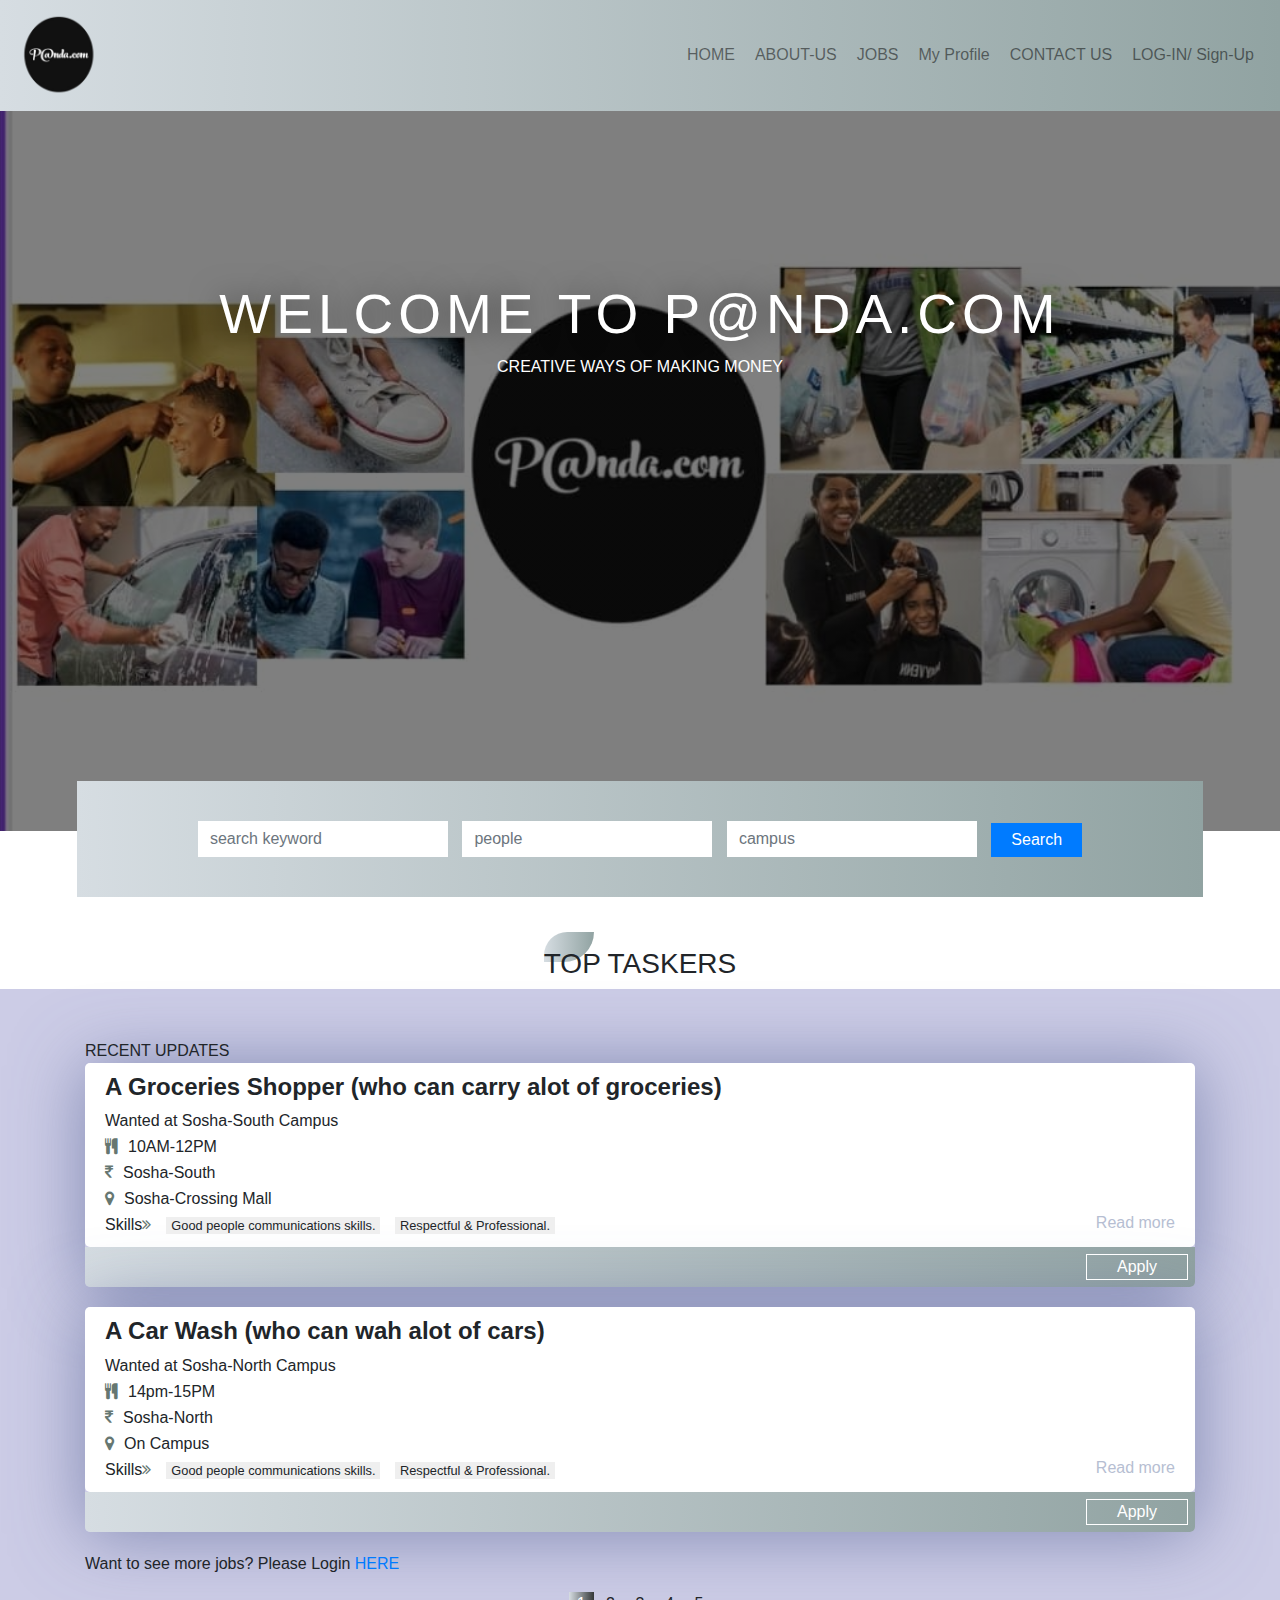
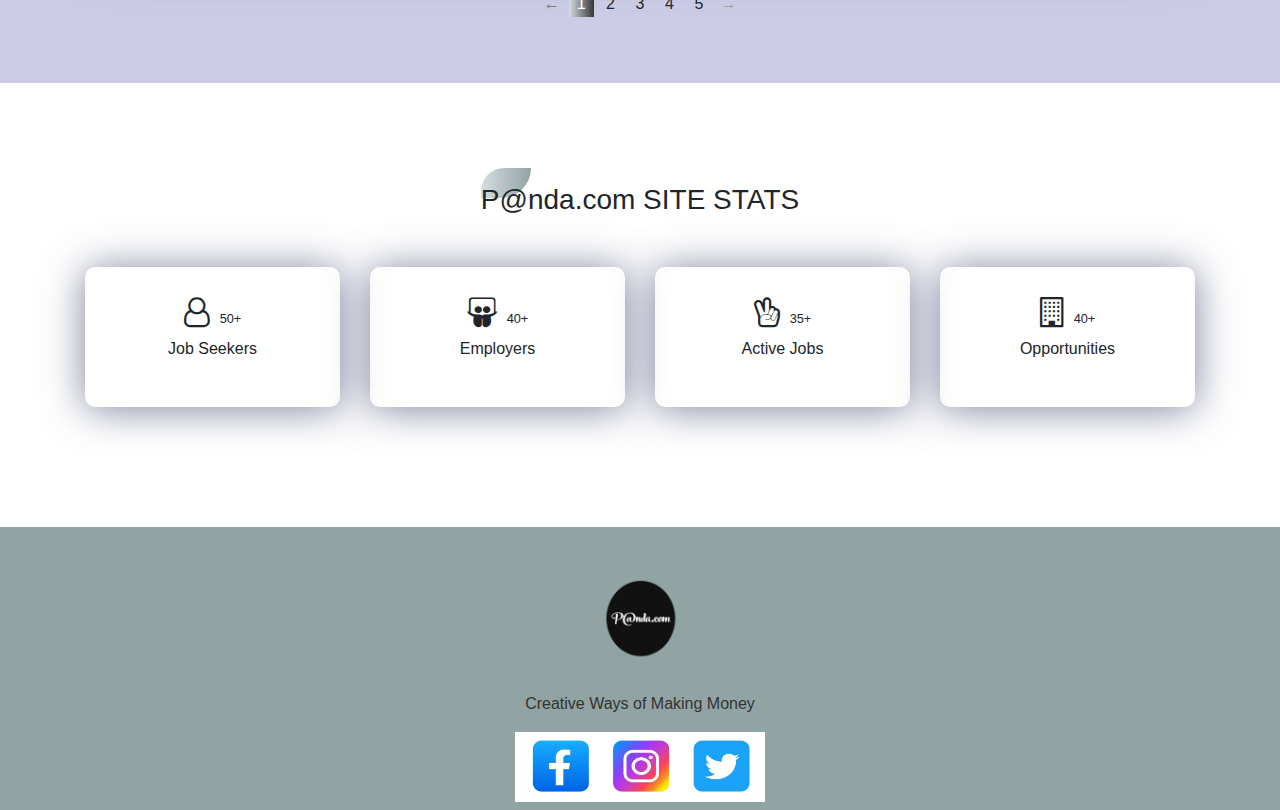
<file: index.html>
<html>
<head>
<title>Job Website Template - Panda.com</title>
<meta name="viewport" content="width=device-width, initial-scale=1.0">
<link rel="stylesheet" href= "styyle.css">
<link rel="stylesheet" href="https://cdn.jsdelivr.net/npm/bootstrap@4.2.1/dist/css/bootstrap.min.css">
<script src="https://code.jquery.com/jquery-3.3.1.slim.min.js"></script>
<script src="https://cdn.jsdelivr.net/npm/bootstrap@4.2.1/dist/js/bootstrap.min.js"></script>
<link rel="stylesheet" href="https://stackpath.bootstrapcdn.com/font-awesome/4.7.0/css/font-awesome.min.css">
</head>
<body>
<!-------header------->

<section id="header">
  <div class="menu-bar">
  <nav class="navbar navbar-expand-lg navbar-light">
    <a class="navbar-brand" href="#"><img width="85" height="85" src="images/logo-removebg-preview.png"></img></a>
  <button class="navbar-toggler" type="button" data-toggle="collapse" data-target="#navbarNav" aria-controls="navbarNav" aria-expanded="false" aria-label="Toggle navigation">
    <span class="navbar-toggler-icon"></span>
  </button>
  <div class="collapse navbar-collapse" id="navbarNav">
    <ul class="navbar-nav ml-auto">
      <li class="nav-item">
        <a class="nav-link" href="index.html">HOME </a>
      </li>
      <li class="nav-item">
        <a class="nav-link" href="ABOUT.html">ABOUT-US</a>
      </li>
      <li class="nav-item">
        <a class="nav-link" href="#">JOBS</a>
      </li>



      <li class="nav-item">
        <a class="nav-link" href="profile.html">My Profile </a>
      </li>


      <li class="nav-item">
        <a class="nav-link" href="CONTACT2.html">CONTACT US</a>
      </li>
    </li>
    <li class="nav-item">
        <a class="nav-link" href="signup.html">LOG-IN/ Sign-Up</a>
    </li>
     
      </li>
    </ul>
  </div>
</nav>
</div>


<div class="banner text-center">
    <h1>WELCOME TO P@NDA.COM</h1>
    <P>CREATIVE WAYS OF MAKING MONEY</P>
</div>
</section>

<div class="search-job text-center">
  <input type="text" class="form-control" placeholder="search keyword">
  <input type="text" class="form-control" placeholder="people">
  <input type="text" class="form-control" placeholder="campus">
  <input type="button" class="btn btn-primary" value="Search">
</div>

<!----------top recruiters----------->

<section id="Recruitors">
   <div class="container text-center">
      <h3>TOP TASKERS</h3>
   </div>
</section>
<!-------Recent Jobs  Job post--------->

<section id="jobs">
<div class="container"
<h4>RECENT UPDATES</h4>

<div class="taskers-details">
  <div class="job-update">
    <h4><b>A Groceries Shopper (who can carry alot of groceries)</b></h4>
    <p>Wanted at Sosha-South Campus</p>
    <i class="fa fa-cutlery"></i><span>10AM-12PM</span><br>
    <i class="fa fa-inr"></i><spa>Sosha-South</spa></span><br>
    <i class="fa fa-map-marker"></i><span>Sosha-Crossing Mall</span><br>
    <p>Skills<i class="fa fa-angle-double-right"></i><small>Good people communications skills.</small>
      <small>Respectful & Professional.</small><a href="#">  Read more</a></p>
  </div>
  <div class="apply-btn">
    <button type="button" class="btn btn-primary">Apply
    </button>
  </div>
</div>

<div class="taskers-details">
  <div class="job-update">
    <h4><b>A Car Wash (who can wah alot of cars)</b></h4>
    <p>Wanted at Sosha-North Campus</p>
    <i class="fa fa-cutlery"></i><span>14pm-15PM</span><br>
    <i class="fa fa-inr"></i><spa>Sosha-North</spa></span><br>
    <i class="fa fa-map-marker"></i><span>On Campus</span><br>
    <p>Skills<i class="fa fa-angle-double-right"></i><small>Good people communications skills.</small>
      <small>Respectful & Professional.</small><a href="#">  Read more</a></p>
  </div>
  <div class="apply-btn">
    <button type="button" class="btn btn-primary">Apply
    </button>
  </div>
</div>

<p class="para-2">
  Want to see more jobs?  Please Login<a href="Login.html">  HERE</a>

<ul class="pagelink text-center">
  <li class="left-arrow">&#8592</li>
  <li class="active">1</li>
  <li>2</li>
  <li>3</li>
  <li>4</li>
  <li>5</li>
  <li class="right-arrow">&#8594</li>
</ul>

</section>

<!---------Site Stats-------->

<section id="site-stats">
<div class="container text-center">
<h3>P@nda.com SITE STATS</h3>
<div class="row">
  <div class="col-md-6">
    <div class="row">
      <div class="col-6">
        <div class="stats-box">
          <i class="fa fa-user-o"></i><span><small>50+</small></span>
          <p>Job Seekers</p>
        </div>
      </div>

      <div class="col-6">
        <div class="stats-box">
          <i class="fa fa-slideshare"></i><span><small>40+</small></span>
          <p>Employers</p>
        </div>
      </div>
    </div>
  </div>

      <div class="col-md-6">
        <div class="row">
          <div class="col-6">
            <div class="stats-box">
              <i class="fa fa-hand-peace-o"></i><span><small>35+</small></span>
              <p>Active Jobs</p>
            </div>
          </div>
    
          <div class="col-6">
            <div class="stats-box">
              <i class="fa fa-building-o"></i><span><small>40+</small></span>
              <p>Opportunities</p>
            </div>
          </div>

    </div>
  </div>
</div>
</div>

</section>

<!----------App Banner------->
<!---<section id="app-banner" class="text-center">
  <h1>Find Jobs On Mobile, Download P@nda.com App</h1>
  
  <div--->

  <!-------Footer------>

  <section id="footer" class="text-center">
    <img width="85" height="85" src="images/logo-removebg-preview.png" class="footer-image"></img> 
    <p>Creative Ways of Making Money</p>
    <a href="#"><img width="250" height="70" src="images/Img social nedia icons.jpeg"/></a>


  </section>


</section>


</body>

</html>
</file>
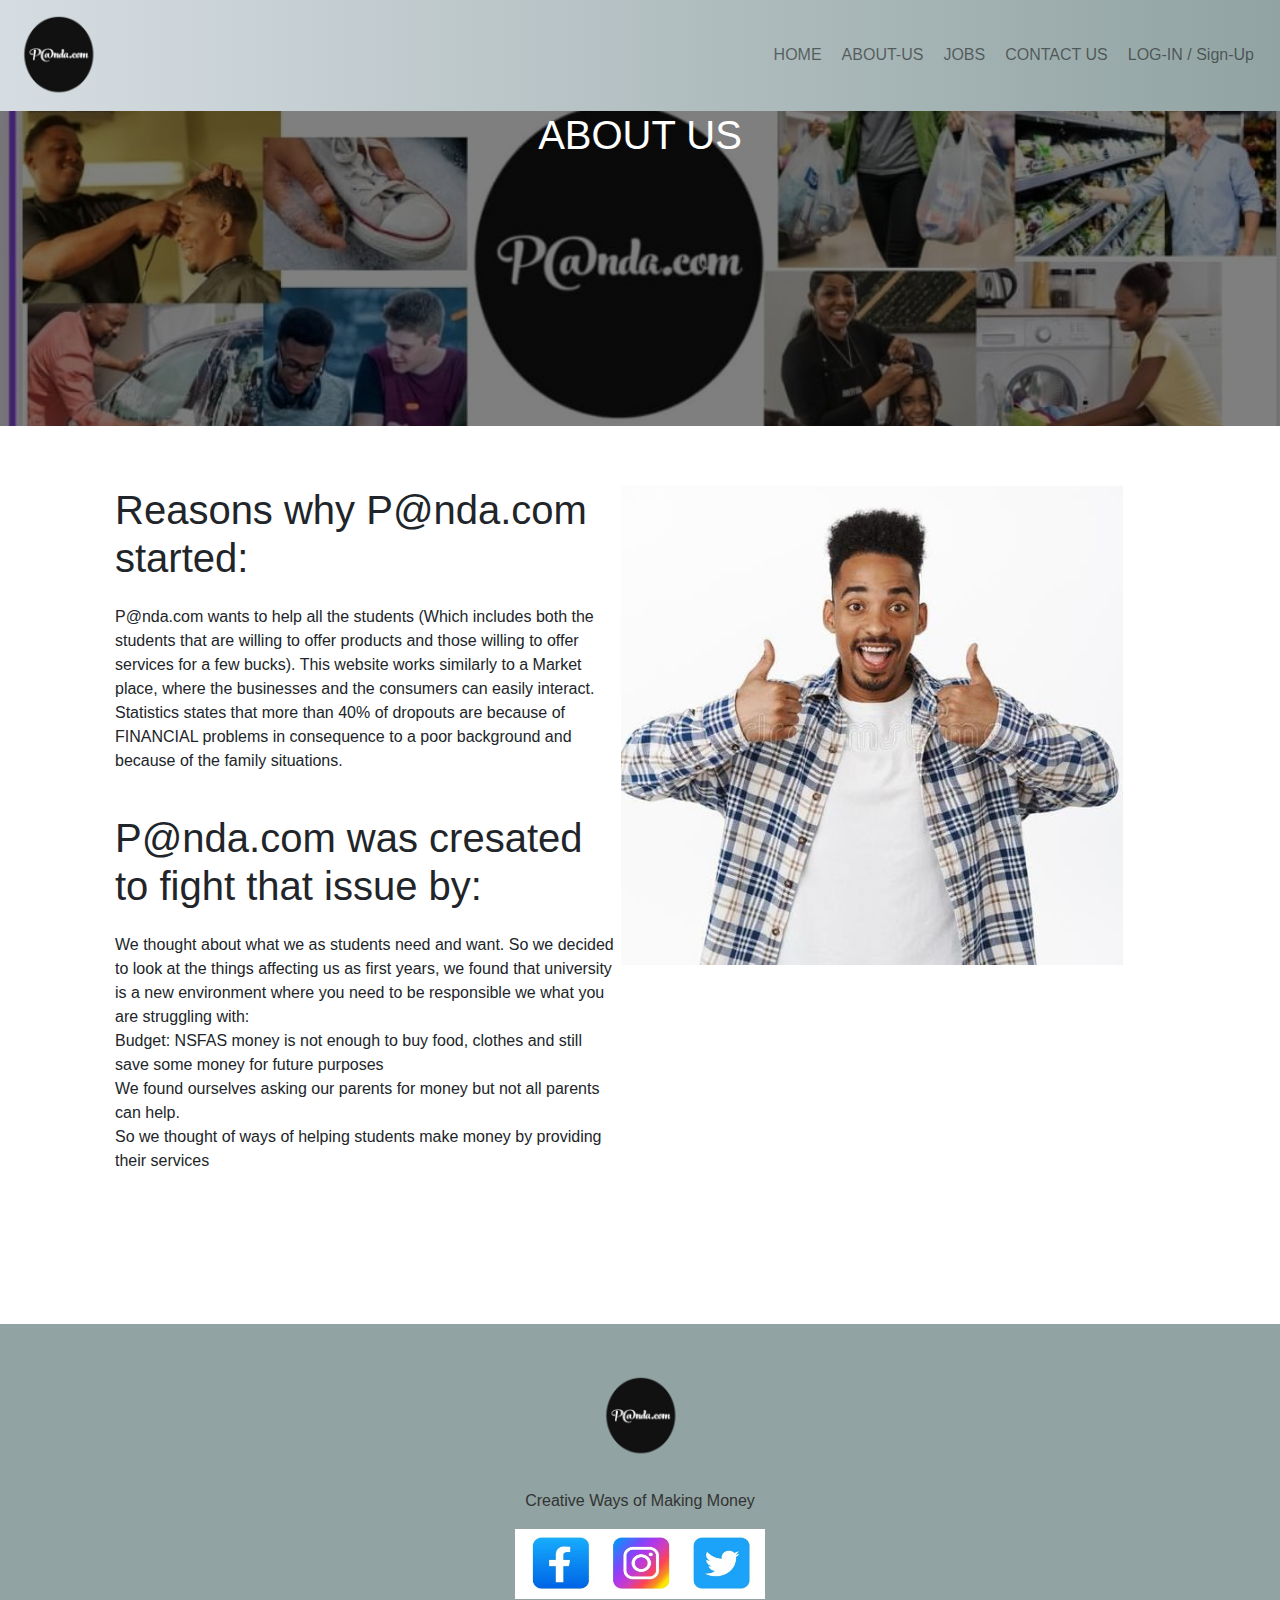
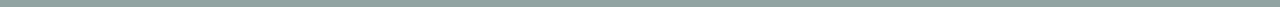
<file: ABOUT.html>
<html>
<head>
<title>Job Website Template - Panda.com</title>
<meta name="viewport" content="width=device-width, initial-scale=1.0">
<link rel="stylesheet" href= "styyle.css">
<link rel="stylesheet" href="https://cdn.jsdelivr.net/npm/bootstrap@4.2.1/dist/css/bootstrap.min.css">
<script src="https://code.jquery.com/jquery-3.3.1.slim.min.js"></script>
<script src="https://cdn.jsdelivr.net/npm/bootstrap@4.2.1/dist/js/bootstrap.min.js"></script>
<link rel="stylesheet" href="https://stackpath.bootstrapcdn.com/font-awesome/4.7.0/css/font-awesome.min.css">
</head>
<body>
<!-------header------->

<section id="header">
  <div class="menu-bar">
  <nav class="navbar navbar-expand-lg navbar-light">
    <a class="navbar-brand" href="#"><img width="85" height="85" src="images/logo-removebg-preview.png"></img></a>
  <button class="navbar-toggler" type="button" data-toggle="collapse" data-target="#navbarNav" aria-controls="navbarNav" aria-expanded="false" aria-label="Toggle navigation">
    <span class="navbar-toggler-icon"></span>
  </button>
  <div class="collapse navbar-collapse" id="navbarNav">
    <ul class="navbar-nav ml-auto">
      <li class="nav-item">
        <a class="nav-link" href="index.html">HOME </a>
      </li>
      <li class="nav-item">
        <a class="nav-link" href="ABOUT.html">ABOUT-US</a>
      </li>
      <li class="nav-item">
        <a class="nav-link" href="#">JOBS</a>
      </li>
      <li class="nav-item">
        <a class="nav-link" href="CONTACT2.html">CONTACT US</a>
      </li>
     <li class="nav-item">
         <a class="nav-link" href="signup.html">LOG-IN / Sign-Up</a>
     </li>
      </li>
    </ul>
  </div>
</nav>
</div>

<div class="sub-banner text-center">
    <h1>ABOUT US</h1>
</div>


</section>

<!----- about us content-------->

<section class="about-us">

  <div class="row">
      <div class="about-col">
          <h1>Reasons why P@nda.com started:</h1>
          <p>P@nda.com  wants to help all the students (Which includes both the students that are willing to offer products and those willing to offer services for a few bucks). This website works similarly to a Market place, where the businesses and the consumers can easily interact.<br> Statistics states that more than 40% of dropouts are because of FINANCIAL problems in consequence to a poor background and because of the family situations.</p>
          <h1> P@nda.com was cresated to fight that issue by:</h1>
          <p>We thought about what we as students need and want. So we decided to look at the things affecting us as first years, we found that university is a new environment where you need to be responsible we what you are struggling with:<br>
            Budget:  NSFAS money is not enough to buy food, clothes and still save some money for future purposes <br>
            We found ourselves asking our parents for money but not all parents can help.<br>
            So we thought of ways of helping students make money by providing their services</p>
      </div>
      <div class="about-col">
        <img src="images/student...Yes.jpeg">
      </div>
  </div>



</section>











  <!-------Footer------>

  <section id="footer" class="text-center">
    <img width="85" height="85" src="images/logo-removebg-preview.png" class="footer-image"></img> 
    <p>Creative Ways of Making Money</p>
    <a href="#"><img width="250" height="70" src="images/Img social nedia icons.jpeg"/></a>


  </section>


</section>


</body>

</html>
</file>
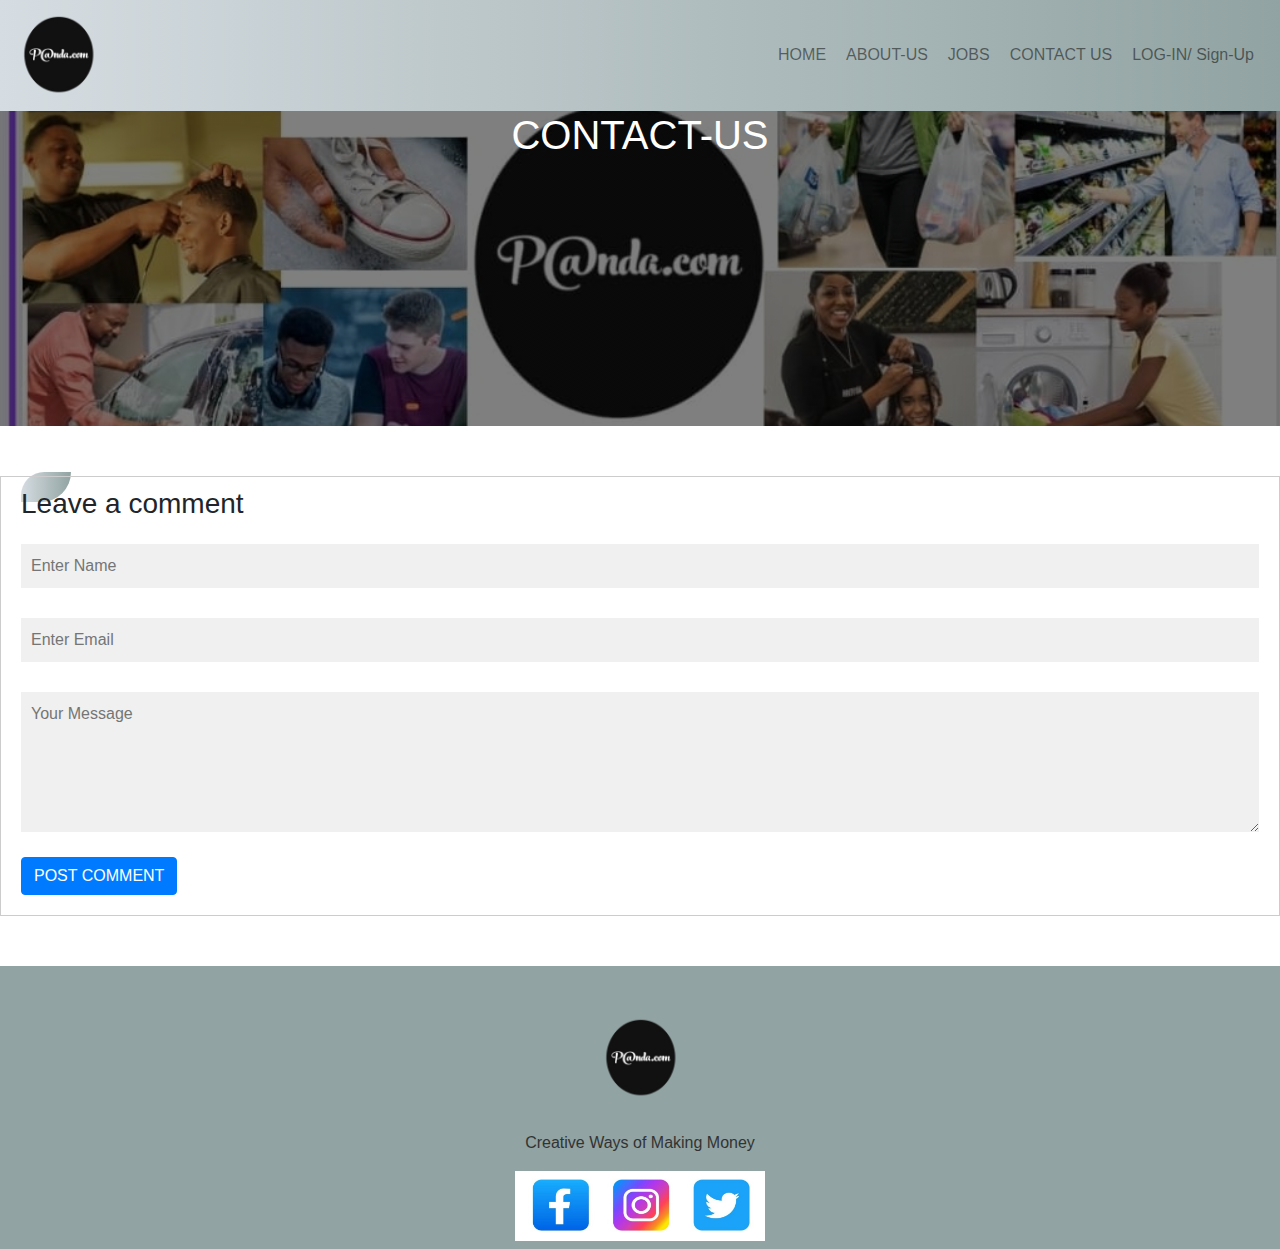
<file: CONTACT2.html>
<html>
<head>
<title>Job Website Template - Panda.com</title>
<meta name="viewport" content="width=device-width, initial-scale=1.0">
<link rel="stylesheet" href= "styyle.css">
<link rel="stylesheet" href="https://cdn.jsdelivr.net/npm/bootstrap@4.2.1/dist/css/bootstrap.min.css">
<script src="https://code.jquery.com/jquery-3.3.1.slim.min.js"></script>
<script src="https://cdn.jsdelivr.net/npm/bootstrap@4.2.1/dist/js/bootstrap.min.js"></script>
<link rel="stylesheet" href="https://stackpath.bootstrapcdn.com/font-awesome/4.7.0/css/font-awesome.min.css">
</head>
<body>
<!-------header------->

<section id="header">
  <div class="menu-bar">
  <nav class="navbar navbar-expand-lg navbar-light">
    <a class="navbar-brand" href="#"><img width="85" height="85" src="images/logo-removebg-preview.png"></img></a>
  <button class="navbar-toggler" type="button" data-toggle="collapse" data-target="#navbarNav" aria-controls="navbarNav" aria-expanded="false" aria-label="Toggle navigation">
    <span class="navbar-toggler-icon"></span>
  </button>
  <div class="collapse navbar-collapse" id="navbarNav">
    <ul class="navbar-nav ml-auto">
      <li class="nav-item">
        <a class="nav-link" href="index.html">HOME </a>
      </li>
      <li class="nav-item">
        <a class="nav-link" href="ABOUT.html">ABOUT-US</a>
      </li>
      <li class="nav-item">
        <a class="nav-link" href="#">JOBS</a>
      </li>
      <li class="nav-item">
        <a class="nav-link" href="CONTACT2.html">CONTACT US</a>
      </li>
     <li class="nav-item">
         <a class="nav-link" href="signup.html">LOG-IN/ Sign-Up</a>
     </li>
      </li>
    </ul>
  </div>
</nav>
</div>

<div class="sub-banner text-center">
    <h1>CONTACT-US</h1>
</div>

</section>

<div class="comment-box">
  <h3>Leave a comment</h3>

  <form class="comment-form">
    <form action="Form-handler.php" method="post">
        <input type="text" name="name" placeholder="Enter Name ">
        <input type="text" name="email" placeholder="Enter Email ">
        <textarea rows="5" name="message" placeholder="Your Message"></textarea>
        <button type="submit" class="btn btn-primary">POST COMMENT</button>
      </form>


  </form>





</div>










  <!-------Footer------>

  <section id="footer" class="text-center">
    <img width="85" height="85" src="images/logo-removebg-preview.png" class="footer-image"></img> 
    <p>Creative Ways of Making Money</p>
    <a href="#"><img width="250" height="70" src="images/Img social nedia icons.jpeg"/></a>


  </section>


</section>


</body>

</html>
</file>
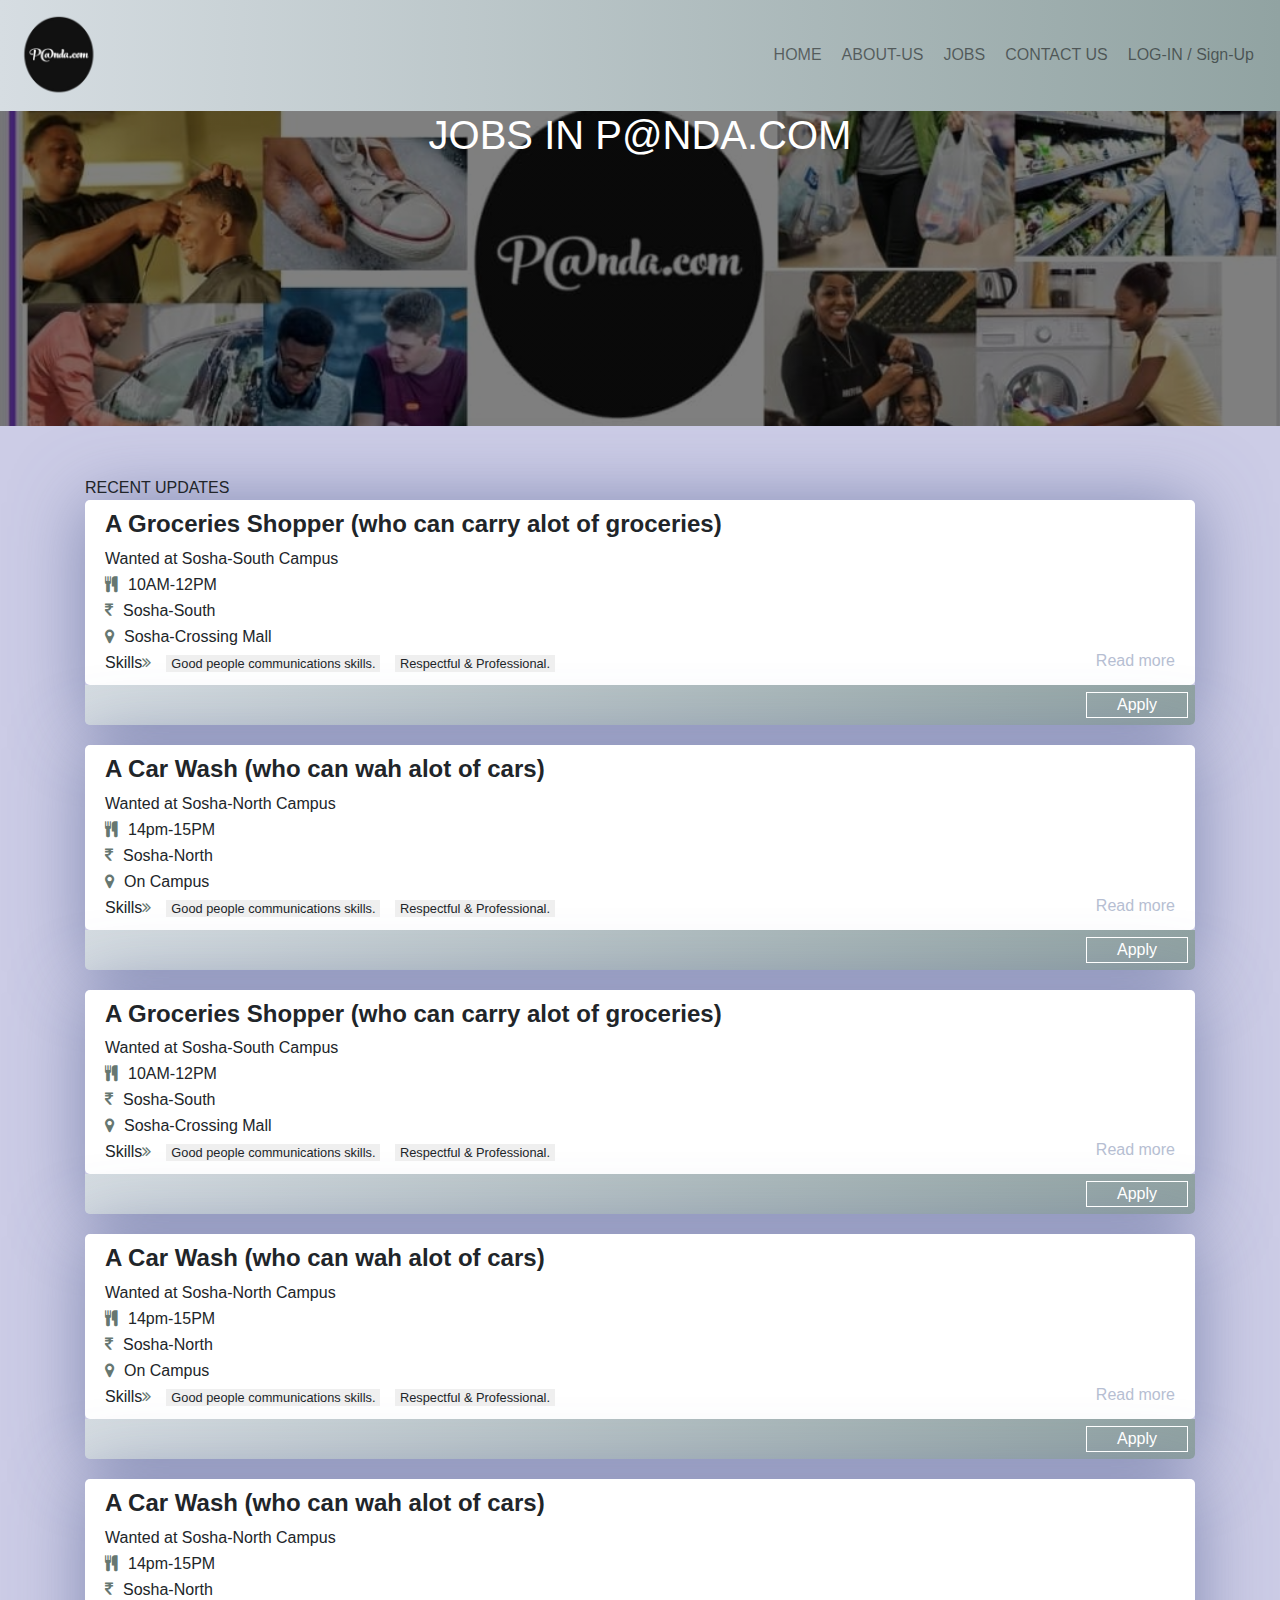
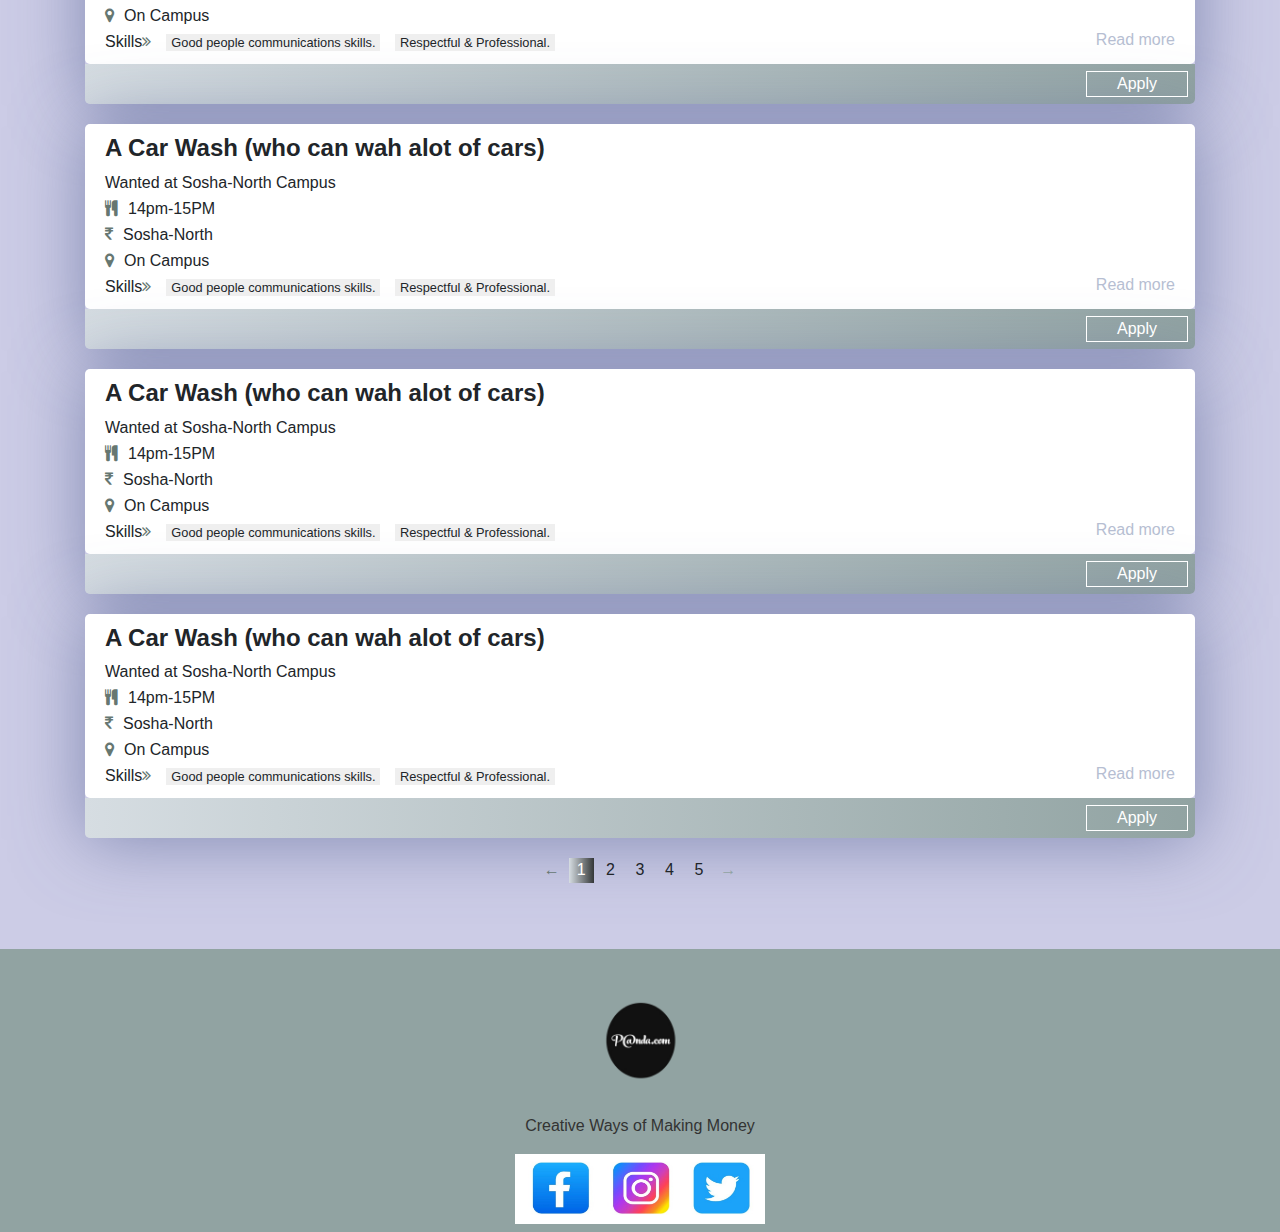
<file: JOBS.html>
<html>
<head>
<title>Job Website Template - Panda.com</title>
<meta name="viewport" content="width=device-width, initial-scale=1.0">
<link rel="stylesheet" href= "styyle.css">
<link rel="stylesheet" href="https://cdn.jsdelivr.net/npm/bootstrap@4.2.1/dist/css/bootstrap.min.css">
<script src="https://code.jquery.com/jquery-3.3.1.slim.min.js"></script>
<script src="https://cdn.jsdelivr.net/npm/bootstrap@4.2.1/dist/js/bootstrap.min.js"></script>
<link rel="stylesheet" href="https://stackpath.bootstrapcdn.com/font-awesome/4.7.0/css/font-awesome.min.css">
</head>
<body>
<!-------header------->

<section id="header">
  <div class="menu-bar">
  <nav class="navbar navbar-expand-lg navbar-light">
    <a class="navbar-brand" href="#"><img width="85" height="85" src="images/logo-removebg-preview.png"></img></a>
  <button class="navbar-toggler" type="button" data-toggle="collapse" data-target="#navbarNav" aria-controls="navbarNav" aria-expanded="false" aria-label="Toggle navigation">
    <span class="navbar-toggler-icon"></span>
  </button>
  <div class="collapse navbar-collapse" id="navbarNav">
    <ul class="navbar-nav ml-auto">
      <li class="nav-item">
        <a class="nav-link" href="index.html">HOME </a>
      </li>
      <li class="nav-item">
        <a class="nav-link" href="ABOUT.html">ABOUT-US</a>
      </li>
      <li class="nav-item">
        <a class="nav-link" href="#">JOBS</a>
      </li>
      <li class="nav-item">
        <a class="nav-link" href="CONTACT2.html">CONTACT US</a>
      </li>
     <li class="nav-item">
         <a class="nav-link" href="signup.html">LOG-IN / Sign-Up</a>
     </li>
      </li>
    </ul>
  </div>
</nav>
</div>

<div class="sub-banner text-center">
    <h1>JOBS IN P@NDA.COM</h1>
</div>

</section>


<!-------Recent Jobs  Job post--------->

<section id="jobs">
<div class="container"
<h4>RECENT UPDATES</h4>

<div class="taskers-details">
  <div class="job-update">
    <h4><b>A Groceries Shopper (who can carry alot of groceries)</b></h4>
    <p>Wanted at Sosha-South Campus</p>
    <i class="fa fa-cutlery"></i><span>10AM-12PM</span><br>
    <i class="fa fa-inr"></i><spa>Sosha-South</spa></span><br>
    <i class="fa fa-map-marker"></i><span>Sosha-Crossing Mall</span><br>
    <p>Skills<i class="fa fa-angle-double-right"></i><small>Good people communications skills.</small>
      <small>Respectful & Professional.</small><a href="#">  Read more</a></p>
  </div>
  <div class="apply-btn">
    <button type="button" class="btn btn-primary">Apply
    </button>
  </div>
</div>

<div class="taskers-details">
  <div class="job-update">
    <h4><b>A Car Wash (who can wah alot of cars)</b></h4>
    <p>Wanted at Sosha-North Campus</p>
    <i class="fa fa-cutlery"></i><span>14pm-15PM</span><br>
    <i class="fa fa-inr"></i><spa>Sosha-North</spa></span><br>
    <i class="fa fa-map-marker"></i><span>On Campus</span><br>
    <p>Skills<i class="fa fa-angle-double-right"></i><small>Good people communications skills.</small>
      <small>Respectful & Professional.</small><a href="#">  Read more</a></p>
  </div>
  <div class="apply-btn">
    <button type="button" class="btn btn-primary">Apply
    </button>
  </div>
</div>

<div class="taskers-details">
  <div class="job-update">
    <h4><b>A Groceries Shopper (who can carry alot of groceries)</b></h4>
    <p>Wanted at Sosha-South Campus</p>
    <i class="fa fa-cutlery"></i><span>10AM-12PM</span><br>
    <i class="fa fa-inr"></i><spa>Sosha-South</spa></span><br>
    <i class="fa fa-map-marker"></i><span>Sosha-Crossing Mall</span><br>
    <p>Skills<i class="fa fa-angle-double-right"></i><small>Good people communications skills.</small>
      <small>Respectful & Professional.</small><a href="#">  Read more</a></p>
  </div>
  <div class="apply-btn">
    <button type="button" class="btn btn-primary">Apply
    </button>
  </div>
</div>

<div class="taskers-details">
    <div class="job-update">
      <h4><b>A Car Wash (who can wah alot of cars)</b></h4>
      <p>Wanted at Sosha-North Campus</p>
      <i class="fa fa-cutlery"></i><span>14pm-15PM</span><br>
      <i class="fa fa-inr"></i><spa>Sosha-North</spa></span><br>
      <i class="fa fa-map-marker"></i><span>On Campus</span><br>
      <p>Skills<i class="fa fa-angle-double-right"></i><small>Good people communications skills.</small>
        <small>Respectful & Professional.</small><a href="#">  Read more</a></p>
    </div>
    <div class="apply-btn">
      <button type="button" class="btn btn-primary">Apply
      </button>
    </div>
  </div>

  <div class="taskers-details">
    <div class="job-update">
      <h4><b>A Car Wash (who can wah alot of cars)</b></h4>
      <p>Wanted at Sosha-North Campus</p>
      <i class="fa fa-cutlery"></i><span>14pm-15PM</span><br>
      <i class="fa fa-inr"></i><spa>Sosha-North</spa></span><br>
      <i class="fa fa-map-marker"></i><span>On Campus</span><br>
      <p>Skills<i class="fa fa-angle-double-right"></i><small>Good people communications skills.</small>
        <small>Respectful & Professional.</small><a href="#">  Read more</a></p>
    </div>
    <div class="apply-btn">
      <button type="button" class="btn btn-primary">Apply
      </button>
    </div>
  </div>

  <div class="taskers-details">
    <div class="job-update">
      <h4><b>A Car Wash (who can wah alot of cars)</b></h4>
      <p>Wanted at Sosha-North Campus</p>
      <i class="fa fa-cutlery"></i><span>14pm-15PM</span><br>
      <i class="fa fa-inr"></i><spa>Sosha-North</spa></span><br>
      <i class="fa fa-map-marker"></i><span>On Campus</span><br>
      <p>Skills<i class="fa fa-angle-double-right"></i><small>Good people communications skills.</small>
        <small>Respectful & Professional.</small><a href="#">  Read more</a></p>
    </div>
    <div class="apply-btn">
      <button type="button" class="btn btn-primary">Apply
      </button>
    </div>
  </div>

  <div class="taskers-details">
    <div class="job-update">
      <h4><b>A Car Wash (who can wah alot of cars)</b></h4>
      <p>Wanted at Sosha-North Campus</p>
      <i class="fa fa-cutlery"></i><span>14pm-15PM</span><br>
      <i class="fa fa-inr"></i><spa>Sosha-North</spa></span><br>
      <i class="fa fa-map-marker"></i><span>On Campus</span><br>
      <p>Skills<i class="fa fa-angle-double-right"></i><small>Good people communications skills.</small>
        <small>Respectful & Professional.</small><a href="#">  Read more</a></p>
    </div>
    <div class="apply-btn">
      <button type="button" class="btn btn-primary">Apply
      </button>
    </div>
  </div>

  <div class="taskers-details">
    <div class="job-update">
      <h4><b>A Car Wash (who can wah alot of cars)</b></h4>
      <p>Wanted at Sosha-North Campus</p>
      <i class="fa fa-cutlery"></i><span>14pm-15PM</span><br>
      <i class="fa fa-inr"></i><spa>Sosha-North</spa></span><br>
      <i class="fa fa-map-marker"></i><span>On Campus</span><br>
      <p>Skills<i class="fa fa-angle-double-right"></i><small>Good people communications skills.</small>
        <small>Respectful & Professional.</small><a href="#">  Read more</a></p>
    </div>
    <div class="apply-btn">
      <button type="button" class="btn btn-primary">Apply
      </button>
    </div>
  </div>

<ul class="pagelink text-center">
  <li class="left-arrow">&#8592</li>
  <li class="active">1</li>
  <li>2</li>
  <li>3</li>
  <li>4</li>
  <li>5</li>
  <li class="right-arrow">&#8594</li>
</ul>

</section>



  <!-------Footer------>

  <section id="footer" class="text-center">
    <img width="85" height="85" src="images/logo-removebg-preview.png" class="footer-image"></img> 
    <p>Creative Ways of Making Money</p>
    <a href="#"><img width="250" height="70" src="images/Img social nedia icons.jpeg"/></a>


  </section>


</section>


</body>

</html>
</file>
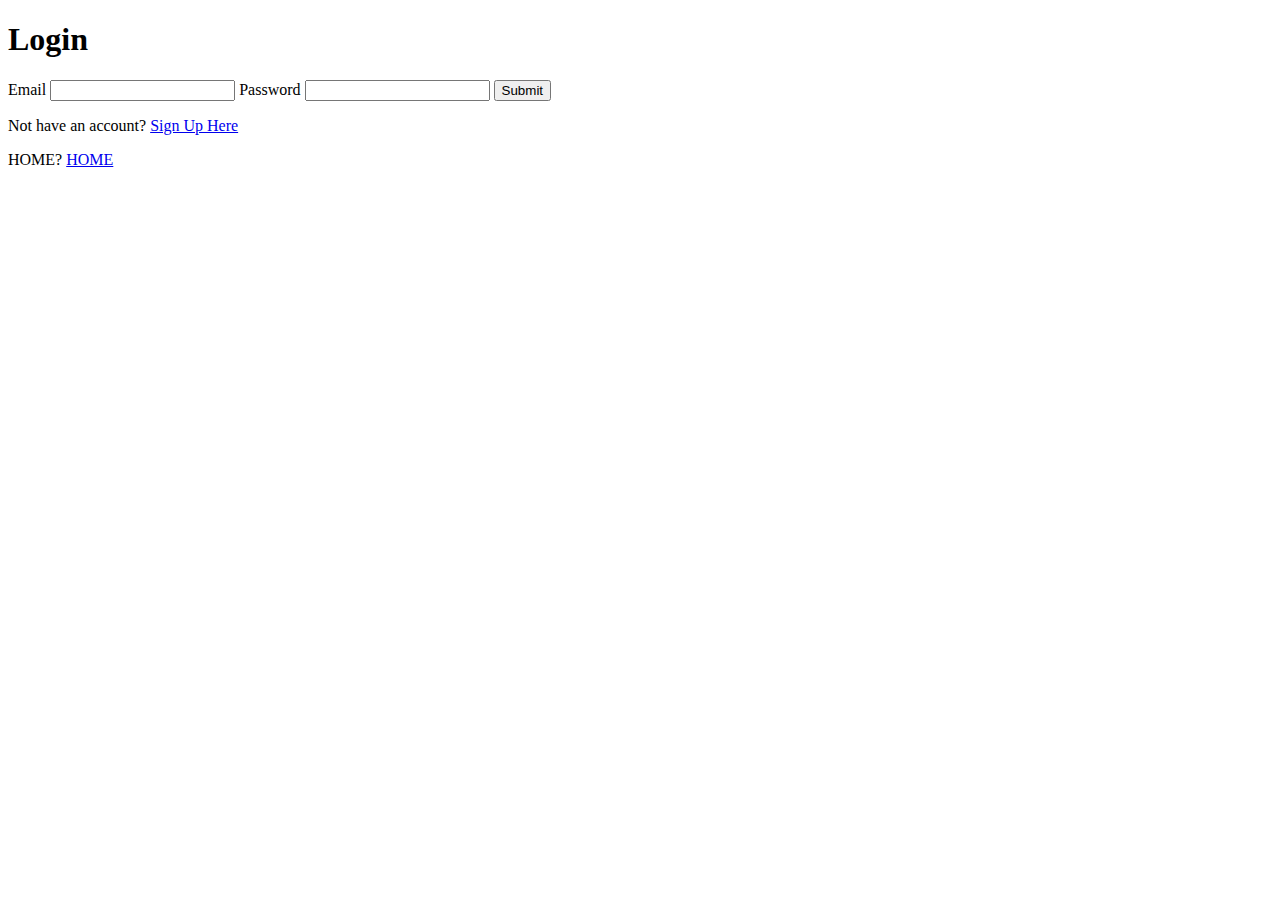
<file: Login.html>
<!DOCTYPE html>
<html lang="en">
  <head>
    <title>Login | By Code Info</title>
    <!----<link rel="stylesheet" href="style2.css" />---->
    <link
      href="https://fonts.googleapis.com/css2?family=Roboto:wght@300&display=swap"
      rel="stylesheet"
    />
  </head>
  <body>
    <div class="login-box">
      <h1>Login</h1>
      <form>
        <label>Email</label>
        <input type="email" placeholder="" />
        <label>Password</label>
        <input type="password" placeholder="" />
        <input type="button" value="Submit" />
      </form>
    </div>
    <p class="para-2">
      Not have an account? <a href="signup.html">Sign Up Here </a>
      <p class="para-2">
        HOME? <a href="index.html">HOME</a>
      </p>
       
    </p>
  </body>
</html>
</file>
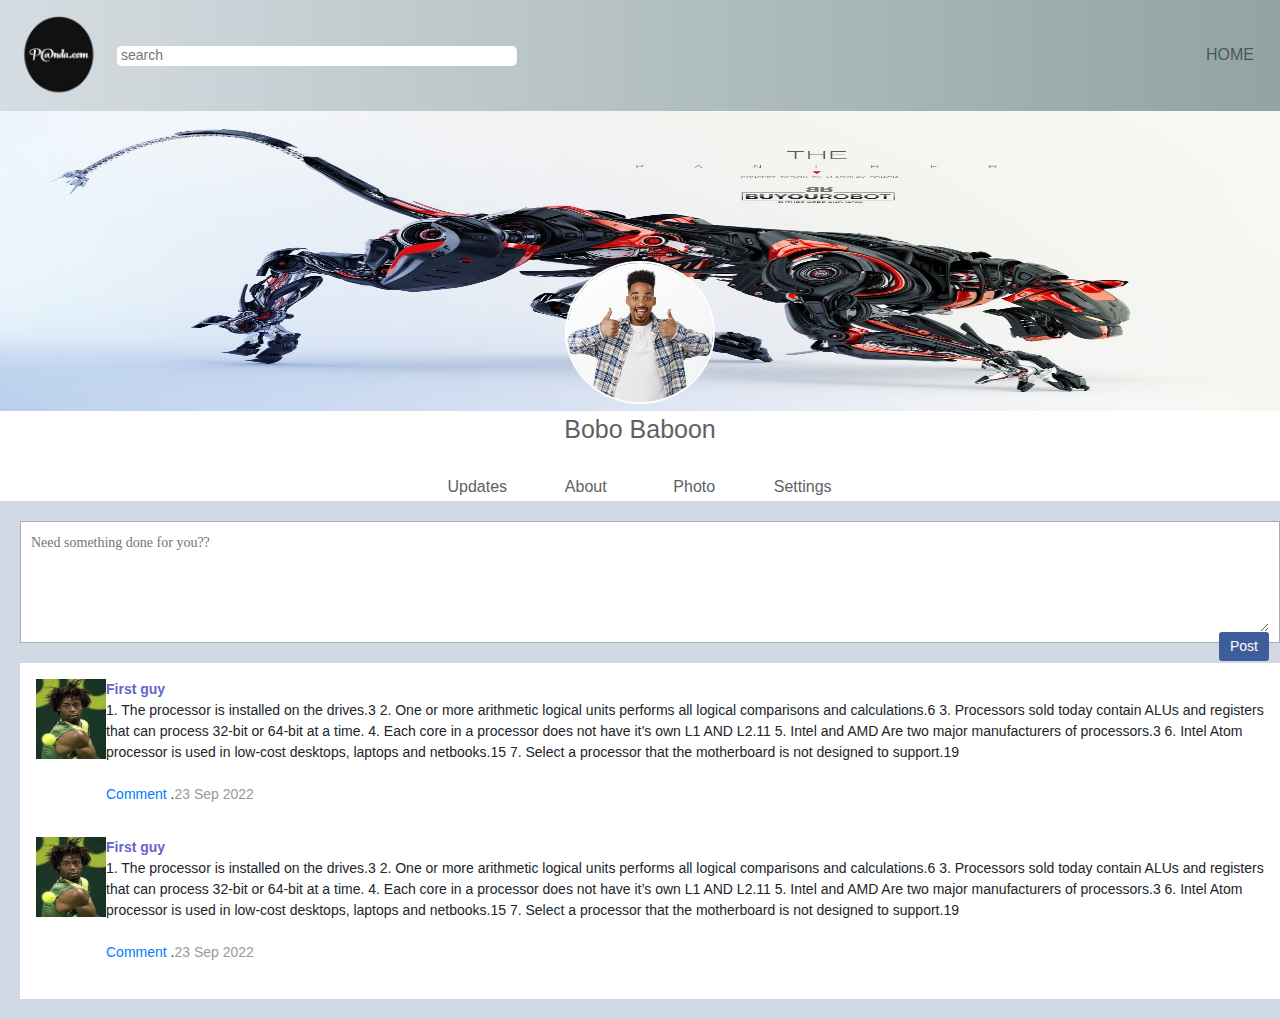
<file: profile.html>
<html>
<head>
<title> Panda.com</title>

<meta name="viewport" content="width=device-width, initial-scale=1.0">
<link rel="stylesheet" href= "styyle.css">
<link rel="stylesheet" href="https://cdn.jsdelivr.net/npm/bootstrap@4.2.1/dist/css/bootstrap.min.css">
<script src="https://code.jquery.com/jquery-3.3.1.slim.min.js"></script>
<script src="https://cdn.jsdelivr.net/npm/bootstrap@4.2.1/dist/js/bootstrap.min.js"></script>
<link rel="stylesheet" href="https://stackpath.bootstrapcdn.com/font-awesome/4.7.0/css/font-awesome.min.css">
</head>
<body>
<!-------header------->

<section id="header">
  <div class="menu-bar">
  <nav class="navbar navbar-expand-lg navbar-light">
    <a class="navbar-brand" href="#"><img width="85" height="85" src="images/logo-removebg-preview.png"></img></a>
  <button class="navbar-toggler" type="button" data-toggle="collapse" data-target="#navbarNav" aria-controls="navbarNav" aria-expanded="false" aria-label="Toggle navigation">
    <span class="navbar-toggler-icon"></span>
  </button>

  <!-------Search bar---->
  <body style="font-family:  Tahoma; background-color: #d0d8e4;">
    <div id="search-job">
      <div style="margin-top:0px";>
         <input type="text" id="search-box" placeholder="search ">
      </div>
    </div>
  </body>




  <div class="collapse navbar-collapse" id="navbarNav">
    <ul class="navbar-nav ml-auto">

      <li class="nav-item">
        <a class="nav-link" href="index.html">HOME </a>
      </li>
    </ul>
  </div>
</nav>
</div>
</section>

<style type="text/css">
#cover-area
{
  width:100%;
  height:500px;
  margin: auto;
}
#search-job
{
  width: 400px;
  height: 20px;
}
#search-box
{
  width: 400px;
  height: 20px;
  border-radius: 5px;
  border: none;
  padding: 4px;
  font-size: 14px;

}
#profile-pic
{
  width: 150px;
  margin-top: -150px;
  border-radius: 50%;
  border: solid 2px white;

}
#menu-buttons
{
  width: 100px;
  margin: 2px;
  display: inline-block;

}
textarea
{
  width: 100%;
  border: none;
  font-family: tahoma;
  font-size: 14px;
  height: 100px;

}
#post-button
{

  float: right;
  background-color: #405d9b;
  border: none;
  color: white;
  padding: 4px;
  font-size: 14px;
  border-radius: 3px;
  width: 50px;
 
}
#post-bar
{
  margin-top: 20px;
  background-color: white;
  padding: 10px;

}
#post
{
  padding: 6px;
  font-size: 14px;
  display: flex;
  margin-bottom: 20px;
}

</style>


<!--------cover area---->
<div id="cover-area" ">

  <div style="background-color:#fff; text-align:center; color:#616164">
    <img src="images/Panther, Vladislav Ociacia.jpg" style="width:100%; height: 300px;">
    <img id="profile-pic" src="images/selfie.jpeg">
    <br>
     <div style="font-size: 25px;"> Bobo Baboon</div>
    <br> 
    <div id="menu-buttons"> Updates </div>
    <div id="menu-buttons"> About</div>
    <div id="menu-buttons"> Photo</div>
    <div id="menu-buttons"> Settings</div>


  </div>

  <div style="display: flex;">

    <!------posts area-->
     <div style="min-height: 400px; flex: 1; padding: 20px; padding-right: 0px;">

        <div style=" border: solid thin #aaa; padding:10px; background-color: #fff;">
           <textarea placeholder="Need something done for you??"></textarea>
           <input id="post-button" type="submit" value="Post" >
           <br>
        </div>

        <!-----posts---->
        <div id="post-bar">

          <!-----post 1---->
          <div id="post">
              <div>
                 <img src="images/Gael Monfils electrifies the crowd at Roland Garros. (2).jpg" style="width: 70px; height:80px;">
              </div>

              <div>
                 <div style=" font-weight: bold; color:#6464cc ;"> First guy</div>
                   1.	The processor is installed on the drives.3
                   2.	One or more arithmetic logical units performs all logical comparisons and calculations.6
                   3.	Processors sold today contain ALUs and registers that can process 32-bit or 64-bit at a time.
                   4.	Each core in a processor does not have it’s own L1 AND L2.11
                   5.	Intel and AMD Are two major manufacturers of processors.3
                   6.	Intel Atom processor is used in low-cost desktops, laptops and netbooks.15
                   7.	Select a processor that the motherboard is not designed to support.19
                   <br><br>
                  <a href="#">Comment </a>.<span style="color:#999;">23 Sep 2022</span> 
               </div>
             </div>

             <!-----post 2---->
          <div id="post">
            <div>
               <img src="images/Gael Monfils electrifies the crowd at Roland Garros. (2).jpg" style="width: 70px; height:80px;">
            </div>

            <div>
               <div style=" font-weight: bold; color:#6464cc ;"> First guy</div>
                 1.	The processor is installed on the drives.3
                 2.	One or more arithmetic logical units performs all logical comparisons and calculations.6
                 3.	Processors sold today contain ALUs and registers that can process 32-bit or 64-bit at a time.
                 4.	Each core in a processor does not have it’s own L1 AND L2.11
                 5.	Intel and AMD Are two major manufacturers of processors.3
                 6.	Intel Atom processor is used in low-cost desktops, laptops and netbooks.15
                 7.	Select a processor that the motherboard is not designed to support.19
                 <br><br>
                <a href="#">Comment </a>.<span style="color:#999;">23 Sep 2022</span> 
             </div>


           </div>

            </div>


        </div>
      
      
    </div>
     
  </div>



</div>






</body>
</html>
</file>
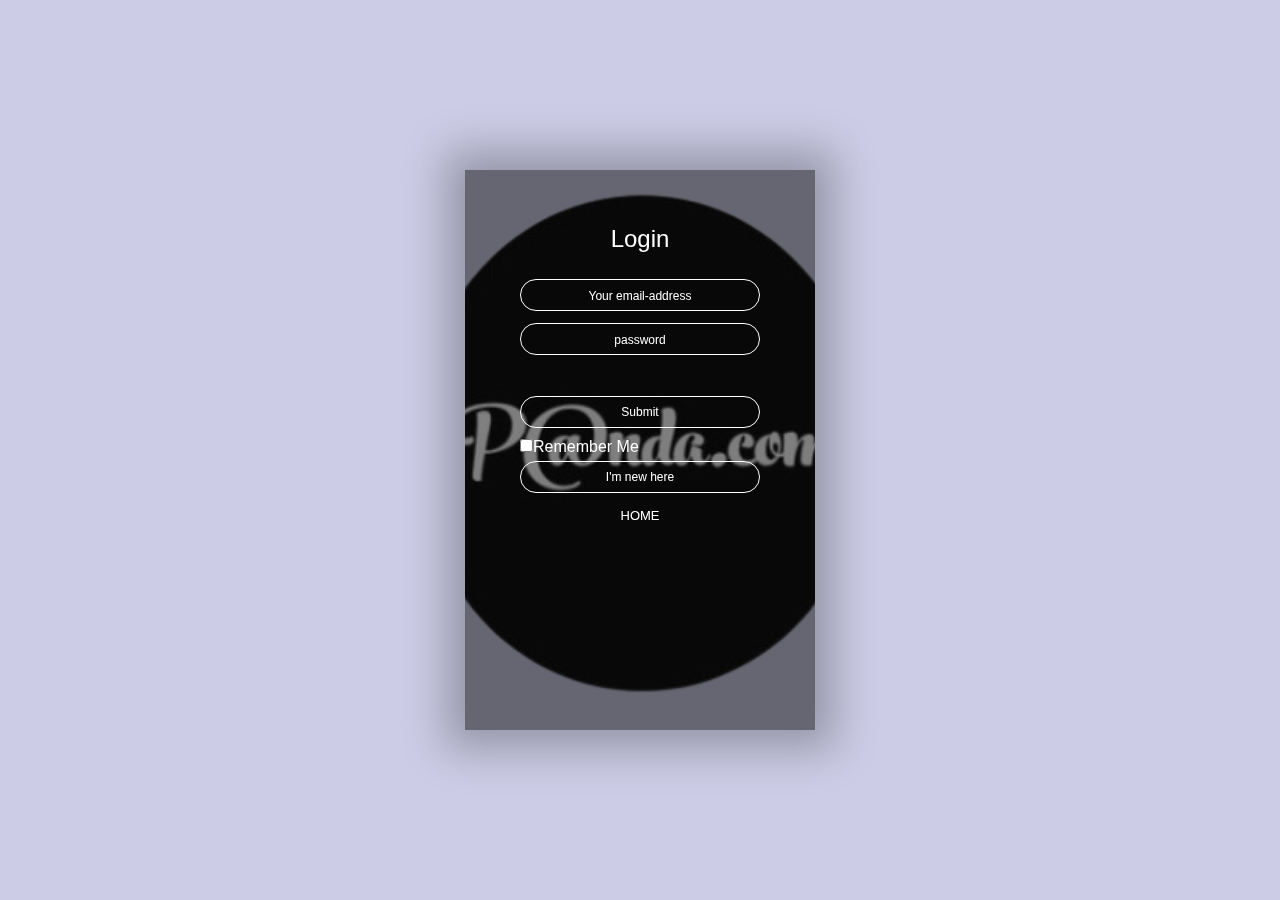
<file: signup.html>
<html>

  <head>
    <title>Login and Sign Up</title>
    <link rel="stylesheet" href="style2.css" />
  </head>
  <body>

<div class="container">
<div class="card">
<div class="inner-box" id="card">
<div class="card-front">

    <h2>Login</h2>
    <form>
        
        <input type="email" class="input-box" placeholder="Your email-address" required>

        <input type="password" class="input-box" placeholder="password" required>

        <button type="submit" class="submit-btn">Submit</button>
         <input type="checkbox"><span>Remember Me</span>
      </form>

      
    

    <button type="button"class="btn" onclick="OpenSignUp()">I'm new here</button>
   

    <a href="index.html">HOME</a>
   
</div>

    

    <div class="card-back">

        <h2>Sign Up</h2>

        
        <form>
          
          <input type="text" class="input-box" placeholder="Your Name" required>
  
          <input type="text" class="input-box" placeholder="Last Name" required>
  
          <input type="email" class="input-box" placeholder="Your email-address" required>
  
          <input type="password" class="input-box" placeholder="password" required>
  
          <input type="password-confirmation" class="input-box" placeholder="Confirm password" required>

          <input type="snumber" class="input-box" placeholder="enter TUT student number" required>
  
          <input type="campus" class="input-box" placeholder="Campus" required>
  
         <button type="submit" class="submit-btn">Submit</button>
         
        </form>

        <button type="button"class="btn"  onclick="OpenLogin()">Already have an account?</button>
      <a href="index.html">HOME</a>
     
        
      </div>
  
     



    </div>
</div>
</div>
</div>
</div>

<script>

var card = document.getElementById("card");

function OpenSignUp()
{
    card.style.transform = " rotateY(-180deg)" ;
}
function OpenLogin()
{
    card.style.transform = " rotateY(0deg)";
}
function OpenHome()
{
    href="index.html";
}

</script>


  </body>
</html>
</file>
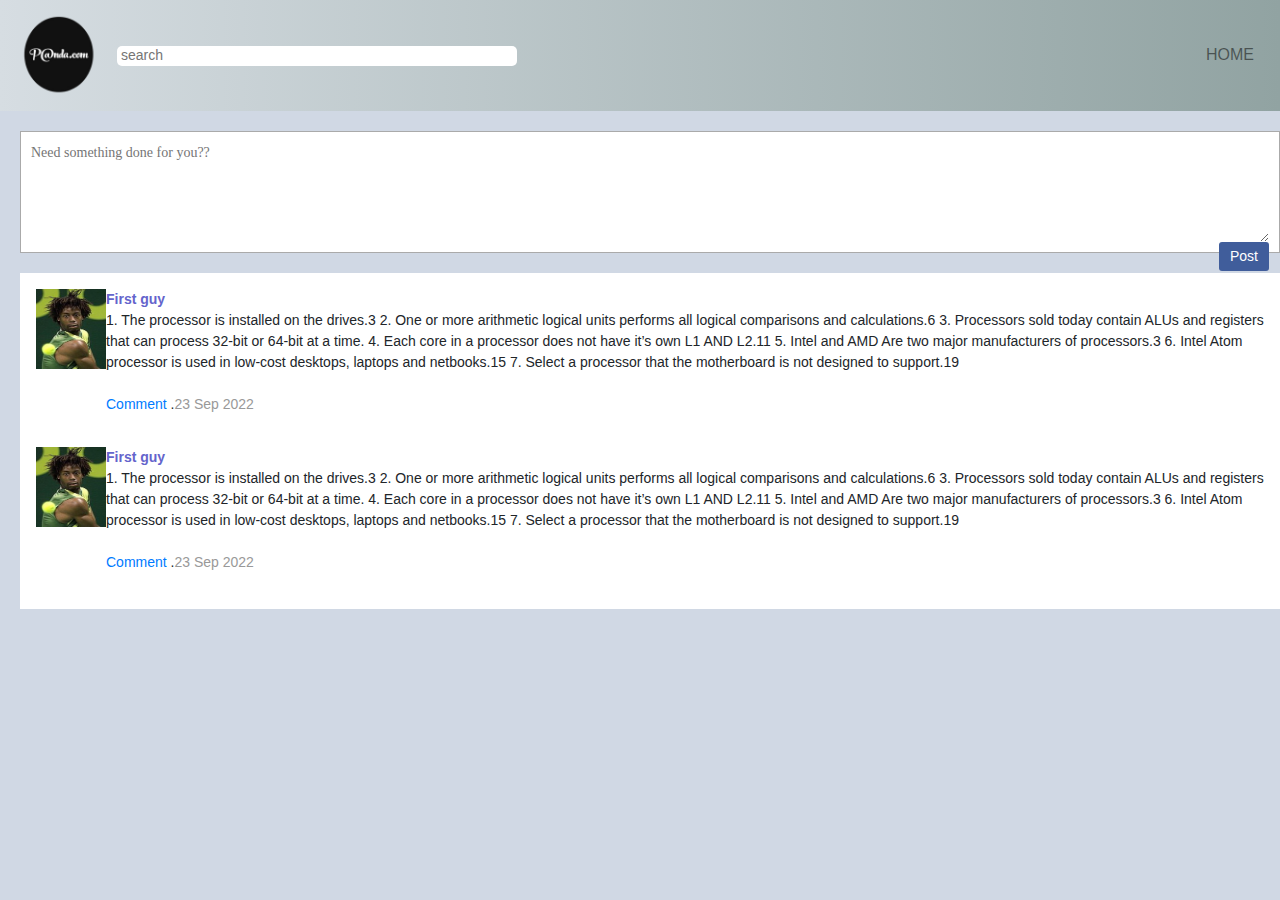
<file: Updates.html>
<html>
<head>
<title> Panda.com</title>

<meta name="viewport" content="width=device-width, initial-scale=1.0">
<link rel="stylesheet" href= "styyle.css">
<link rel="stylesheet" href="https://cdn.jsdelivr.net/npm/bootstrap@4.2.1/dist/css/bootstrap.min.css">
<script src="https://code.jquery.com/jquery-3.3.1.slim.min.js"></script>
<script src="https://cdn.jsdelivr.net/npm/bootstrap@4.2.1/dist/js/bootstrap.min.js"></script>
<link rel="stylesheet" href="https://stackpath.bootstrapcdn.com/font-awesome/4.7.0/css/font-awesome.min.css">
</head>
<body>
<!-------header------->

<section id="header">
  <div class="menu-bar">
  <nav class="navbar navbar-expand-lg navbar-light">
    <a class="navbar-brand" href="#"><img width="85" height="85" src="images/logo-removebg-preview.png"></img></a>
  <button class="navbar-toggler" type="button" data-toggle="collapse" data-target="#navbarNav" aria-controls="navbarNav" aria-expanded="false" aria-label="Toggle navigation">
    <span class="navbar-toggler-icon"></span>
  </button>

  <!-------Search bar---->
  <body style="font-family:  Tahoma; background-color: #d0d8e4;">
    <div id="search-job">
      <div style="margin-top:0px";>
         <input type="text" id="search-box" placeholder="search ">
      </div>
    </div>
  </body>




  <div class="collapse navbar-collapse" id="navbarNav">
    <ul class="navbar-nav ml-auto">

      <li class="nav-item">
        <a class="nav-link" href="index.html">HOME </a>
      </li>
    </ul>
  </div>
</nav>
</div>
</section>

<style type="text/css">

#search-job
{
  width: 400px;
  height: 20px;
}
#search-box
{
  width: 400px;
  height: 20px;
  border-radius: 5px;
  border: none;
  padding: 4px;
  font-size: 14px;

}
#profile-pic
{
  width: 150px;
  margin-top: -150px;
  border-radius: 50%;
  border: solid 2px white;

}
#menu-buttons
{
  width: 100px;
  margin: 2px;
  display: inline-block;

}
textarea
{
  width: 100%;
  border: none;
  font-family: tahoma;
  font-size: 14px;
  height: 100px;

}
#post-button
{

  float: right;
  background-color: #405d9b;
  border: none;
  color: white;
  padding: 4px;
  font-size: 14px;
  border-radius: 3px;
  width: 50px;
 
}
#post-bar
{
  margin-top: 20px;
  background-color: white;
  padding: 10px;

}
#post
{
  padding: 6px;
  font-size: 14px;
  display: flex;
  margin-bottom: 20px;
}
</style>



    <!------posts area-->
     <div style="min-height: 400px; flex: 1; padding: 20px; padding-right: 0px;">

        <div style=" border: solid thin #aaa; padding:10px; background-color: #fff;">
           <textarea placeholder="Need something done for you??"></textarea>
           <input id="post-button" type="submit" value="Post" >
           <br>
        </div>

        <!-----posts---->
        <div id="post-bar">

          <!-----post 1---->
          <div id="post">
              <div>
                 <img src="images/Gael Monfils electrifies the crowd at Roland Garros. (2).jpg" style="width: 70px; height:80px;">
              </div>

              <div>
                 <div style=" font-weight: bold; color:#6464cc ;"> First guy</div>
                   1.	The processor is installed on the drives.3
                   2.	One or more arithmetic logical units performs all logical comparisons and calculations.6
                   3.	Processors sold today contain ALUs and registers that can process 32-bit or 64-bit at a time.
                   4.	Each core in a processor does not have it’s own L1 AND L2.11
                   5.	Intel and AMD Are two major manufacturers of processors.3
                   6.	Intel Atom processor is used in low-cost desktops, laptops and netbooks.15
                   7.	Select a processor that the motherboard is not designed to support.19
                   <br><br>
                  <a href="#">Comment </a>.<span style="color:#999;">23 Sep 2022</span> 
               </div>
             </div>

             <!-----post 2---->
          <div id="post">
            <div>
               <img src="images/Gael Monfils electrifies the crowd at Roland Garros. (2).jpg" style="width: 70px; height:80px;">
            </div>

            <div>
               <div style=" font-weight: bold; color:#6464cc ;"> First guy</div>
                 1.	The processor is installed on the drives.3
                 2.	One or more arithmetic logical units performs all logical comparisons and calculations.6
                 3.	Processors sold today contain ALUs and registers that can process 32-bit or 64-bit at a time.
                 4.	Each core in a processor does not have it’s own L1 AND L2.11
                 5.	Intel and AMD Are two major manufacturers of processors.3
                 6.	Intel Atom processor is used in low-cost desktops, laptops and netbooks.15
                 7.	Select a processor that the motherboard is not designed to support.19
                 <br><br>
                <a href="#">Comment </a>.<span style="color:#999;">23 Sep 2022</span> 
             </div>


           </div>

            </div>


        </div>
      
      
    </div>
     
  </div>



</div>






</body>
</html>
</file>
<file: styyle.css>
*
{
	padding: 0;
	margin: 0;
	font-family: sans-serif;
}
	
	.menu-bar
	{
		background-image: linear-gradient(to right, #d6dde2, #91a3a2) !important;
	}
	.nav-link
	{
		font-size: 16px;
		color: #fff ; 
		margin: 2px;
	}
	.nav-link::after
	{
		content: '';
		width: 0%;
		height: 2px;
		background: rgb(0, 0, 0);
		display: block;
		margin: auto;
		transition: 0,5s;
	}
	.nav-link:hover::after
	{
		width: 100%;
	}

	.banner
	{
		height: 80vh;
		background-image: linear-gradient(rgba(0,0,0,0.5), rgba(0,0,0,0.5)),url(images/No\ 2222.jpg);
		background-size: cover;
		background-position: center;
		color: #fff;
	}
	.banner h1
	{
		padding-top: 170px;
		font-size: 55px;
		letter-spacing: 5px;
		font-weight: 500;
		text-shadow: 0 0 30px rgb(0,0,0,0.5);


	}
	.search-job 
	{
		padding: 30px 0;
		margin: -50px 6% 50px;
		background-image: linear-gradient(to right, #d6dde2, #91a3a2) !important;
	}
	.search-job .form-control
	{
		max-width: 250px;
		display: inline-flex;
		margin: 10px 5px;
		border-radius: 0;
		box-shadow: none !important;
		border: none !important;
	}
	.search-job .btn-primary
	{
		border-radius: 0;
		box-shadow: none !important;
		border: none !important;
		display: inline-flex;
		margin: 5px;
		padding: 5px 20px;
	}

	/*----------top-recruiters-----------*/

	#recruiters
	{
		padding-top: 50px;
		padding-bottom: 100px;

	}
	#recruiters h3
	{

		text-align: center ;
		padding-bottom: 40px;
	}
	h3::before
	{
		content: '';
		background-image: linear-gradient(to right, #d6dde2, #91a3a2) !important;
		width: 50px;
		height: 30px;
		position: absolute;
		z-index: -10;
		margin-top:-15px;
		border-top-left-radius: 70px;
		border-bottom-right-radius: 90px;
	}

	/*------recent jobs------*/

	#jobs
	{
		background: #cccce6 ;
		padding: 50px 0;
	}
	.taskers-details
	{
		box-shadow: 0 2px 70px 0 rgba(93, 105, 153, 0.678);
		border-radius: 5px;
		margin-bottom: 20px;
		
	}
	.job-update
	{
		background: #fff;
		padding: 10px 20px;
		border-radius: 5px ;
	}
	.job-update .fa
	{
		margin-top: 5px;
		margin-right: 10px;
		color: #667771 ;
	}
	.job-update small
	{
		background: #efefef;
		padding: 1px 5px;
		margin: 0 5px;
	}
    .job-update p
	{

	margin-bottom: 0 !important;
    }
    .job-update a{

	text-decoration: none !important;
	color: #b6bed2;
	float: right;
    }
	.apply-btn
	{
		height: 40px;
		background-image: linear-gradient(to right, #d6dde2, #91a3a2) !important;
		padding: 7px;
		border-bottom-left-radius: 5px;
		border-bottom-right-radius: 5px;
	}
	.apply-btn .btn-primary
	{
		padding: 0 30px;
		float: right;
		border-radius: 0;
		box-shadow: none !important;
		background: transparent;
		border: 1px solid #fff;
	}
	.pagelink li
	{
		height: 25px;
		width: 25px;
		list-style: none;
		display: inline-block;
		cursor: pointer;
	}
	.pagelink li:hover, .active
	{
		color:#fff;
		background-image: linear-gradient(to right, #d6dde2, #343738);
	}
	.left-arrow
	{
		color: #667771;
	}
	.right-arrow
	{
		color: #91a3a2;
	}

	/*-----------sits stats-----*/

	#site-stats
	{
		padding: 100px 0;
	}
	#site-stats h3
	{
		margin-bottom: 30px;
	}
	.stats-box
	{
		padding: 30px;
		border-radius: 10px;
		margin: 20px 0;
		box-shadow: 0 2px 40px 0 rgba(64, 73, 110, 0.692);
	}
	.stats-box .fa
	{
		font-size: 30px;
		margin-right: 10px;
		margin-bottom: 10px;

	}

	/* --------footer----- */
     #footer
    {
	  background: #91a3a2;
	  padding: 20px 10px 8px;
    }
   .footer-image
    {
		margin: 30px 0;
	}
	#footer p
	{
		color: #333;
	}
/*------ about us page --------*/
.sub-banner
{
	height: 35vh;
	width: 100%;
    background-image: linear-gradient(rgba(0,0,0,0.5), rgba(0,0,0,0.5)),url(images/No\ 2222.jpg);
    background-size: cover;
	background-position: center;
	text-align: center;
	color: rgb(255, 255, 255);
}
.about-us
{
	width: 80%;
	margin: auto;
	padding-top: 30px;
	padding-bottom: 80px;
}
.about-col
{
	flex-basis: 48%;
	padding: 30px 2px;
}
.about-col img
{
	width: 100%;
}
.about-col h1
{
	padding-top:0 ;	
}
.about-col p
{
	padding: 15px 0 25px;
}
.comment-box
{
	border: 1px solid #ccc;
	margin: 50px 0;
	padding: 10px 20px;
}
.comment-box h3
{
	text-align: left;
}
.comment-form input, .comment-form textarea
{
	width: 100%;
	padding: 10px;
	margin: 15px 0;
	box-sizing: border-box;
	border: none;
	outline: none;
	background: #f0f0f0;
}
.comment-form button
{
	margin: 10px 0;
	
}
</file>
<file: style2.css>
*{
    margin: 0;
    padding: 0;
}
.container
{
    width: 100%;
    height: 100%;
    font-family: sans-serif;
    background:  #cccce6;
    color: #fff;
    display: flex;
    align-items: center;
    justify-content: center;
}
.card
{
    width: 350px;
    height: 560px;
    box-shadow: 0 0 40px 20px rgba(0,0,0,0.26);
    perspective: 1000px;
}

.inner-box
{
    position: relative;
    width: 100%;
    height: 100%;
    transform-style: preserve-3d;
    transition: transform 1s;

}

.card-front, .card-back
  {
    position: absolute;
    width: 100%;
    height: 100%;
    background-position: center;
    background-size: cover;
    background-image: linear-gradient(rgba(0,0,0,0.5), rgba(0,0,0,0.5)),url(images/logo-removebg-preview.png);
    padding: 55px;
    box-sizing: border-box;
    backface-visibility: hidden;
  }
  .card-back
  {
    transform: rotateY(180deg);
  }
  .card h2
{
    font-weight: normal;
    font-size: 24px;
    text-align: center;
    margin-bottom: 20px;
}


.input-box
  {
    width: 100%;
    background: transparent;
    border: 1px solid #fff;
    margin: 6px 0 ;
    height: 32px;
    border-radius: 20px;
    padding: 0 10px;
    box-sizing: border-box;
    outline: none;
    text-align: center;
    color: #fff;
  }

::placeholder
{
    color: #fff;
    font-size: 12px;   
}
button
{
    width: 100%;
    background: transparent;
    border: 1px solid #fff;
    margin: 35px 0 10px;
    height: 32px;
    font-size: 12px;
    border-radius: 20px;
    padding: 0 10px;
    box-sizing: border-box;
    overflow: none;
    color: #fff;
    cursor: pointer;
}
.submit-btn
{
    position: relative;
}
.submit-btn ::after
{
    content: '\27a4';
    color: #333;
    line-height: 32px;
    font-size: 17px;
    height: 32px;
    width: 32px;
    border-radius: 50%;
    background:#fff ;
    position:absolute;
    right: -1px;
    top: -1px;
}
.span
{
    font-size:13px;
    margin-left: 10px;
}
.card .btn
{
    margin-top: 5px;
}
.card a
{
    color: #fff;
    text-decoration: none;
    display: block;
    text-align: center;
    font-size: 13px;
    margin-top: 5px;
}
</file>
